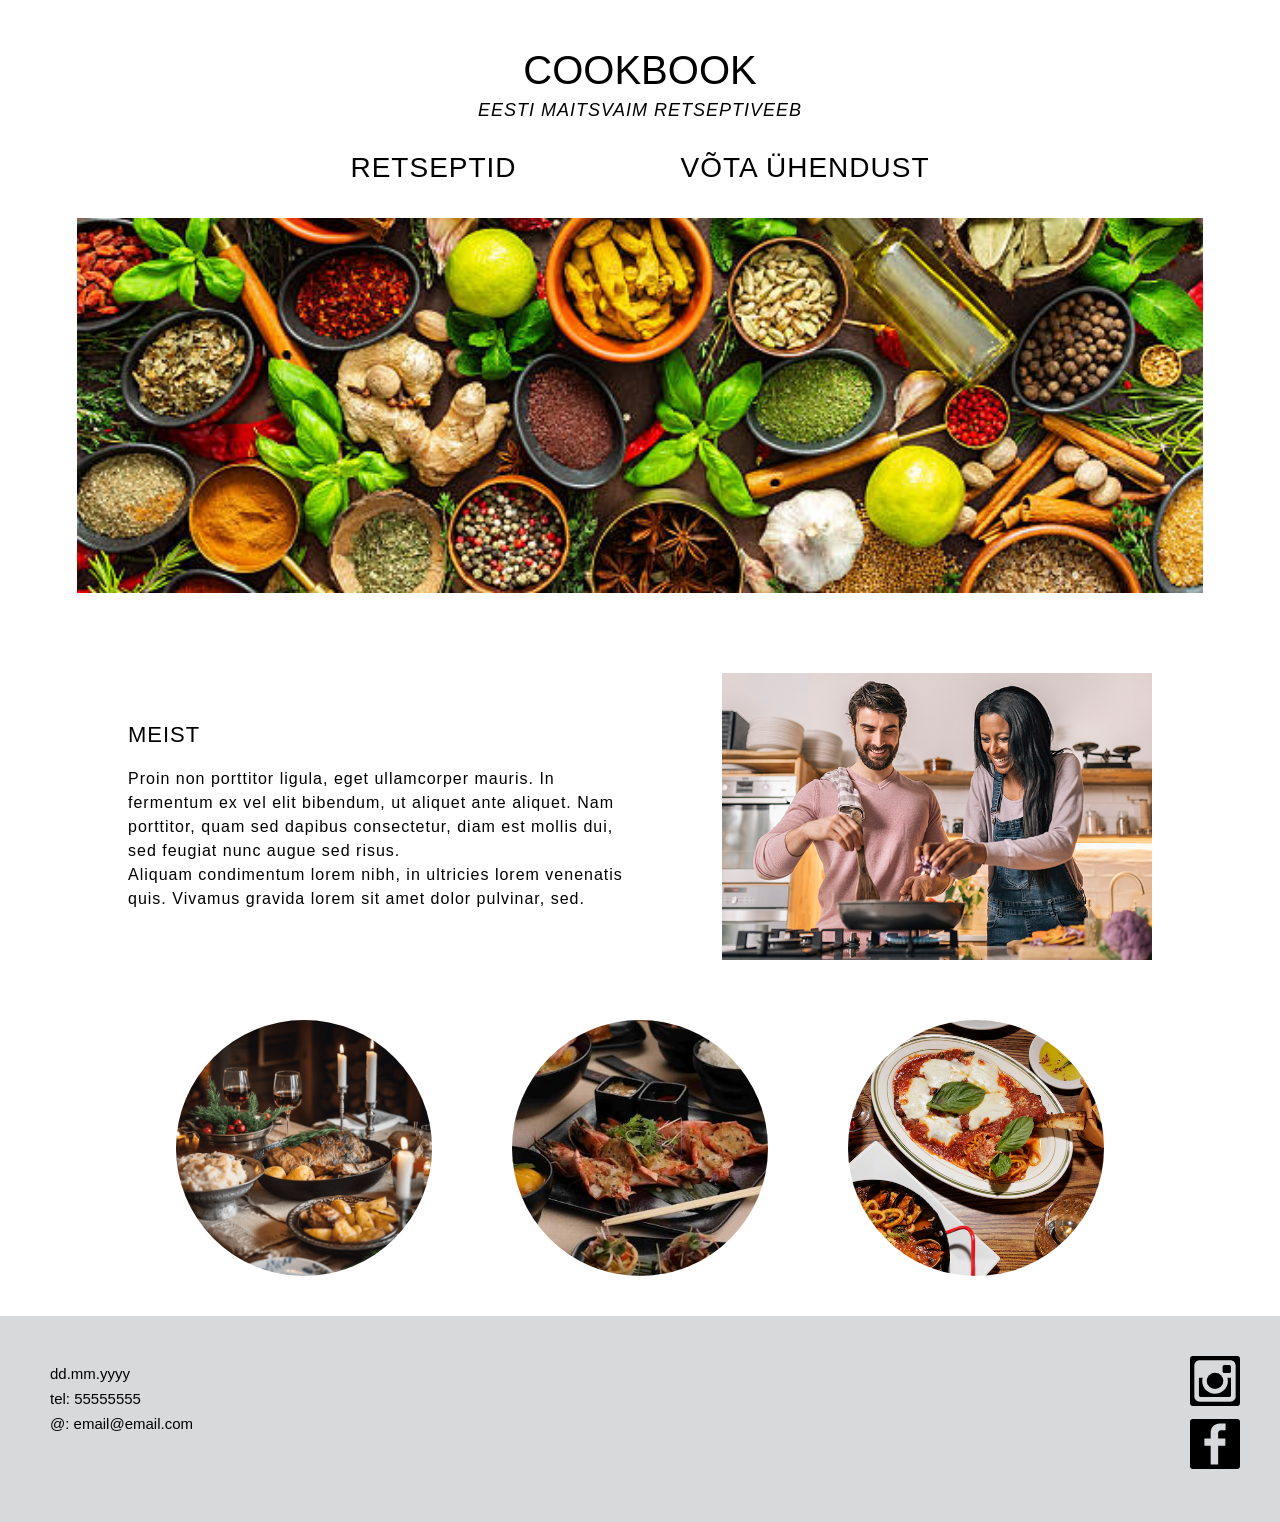
<file: index.html>
<!DOCTYPE html>

<html>

<head>
    <meta charset="utf-8">
    <meta name="description"
        content="Terves Eestis pole maitsavamt retseptiveebi: proovi maailma maitseid ka enda kodus!">
    <meta name="viewport" content="width=device-width, initial-scale=1.0" />
    <title>Cookbook</title>
    <link rel="stylesheet" href="reset.css" />
    <link rel="stylesheet" href="style2.css" />
</head>

<body>
    <header>
        <section class="header-banner-text">
            <h1>Cookbook</h1>
            <h2>Eesti maitsvaim retseptiveeb</h2>
        </section>
        <hr />
        <nav>
            <ul>
                <li><a href="#">Retseptid</a></li>
                <li><a href="#">Võta ühendust</a></li>
            </ul>
        </nav>
            <a href="#" class="header-banner">
                <div> 
                    <img src="img/banner.jpg" alt="Banner" />
                </div>
           </a>
    </header>
    <main>
        <section class="about">
            <div class="about-text">
                <h2>MEIST</h2>
                <p>Proin non porttitor ligula, eget ullamcorper mauris. In fermentum ex vel elit bibendum, ut aliquet ante aliquet. Nam porttitor, quam sed dapibus consectetur, diam est mollis dui, sed feugiat nunc augue sed risus. <br> Aliquam condimentum lorem nibh, in ultricies lorem venenatis quis. Vivamus gravida lorem sit amet dolor pulvinar, sed.</p>
            </div>

            <img class="image" src="img/meist.jpg" alt="Meist">
        </section>

        <section class="gallery-links">
            <a href="#" class="gallery-image">
                 <div> <img src="img/eesti.png" alt="Eesti" />
                  <p class=post-header>Eesti köök</p>
                  </div>
           </a>
           <a href="#" class="gallery-image">
                 <div><img src="img/aasia.jpeg" alt="Aasia" />
                          <p class=post-header>Aasia köök</p>
                  </div>
            </a>
            <a href="#" class="gallery-image">
                   <div><img src="img/itaalia.avif" alt="Itaalia" />
                            <p class=post-header>Itaalia köök</p>
                    </div>
            </a>
        </section>
    </main>
    <footer>
        <ul class="footer-info">
            <li>dd.mm.yyyy</li>
            <li>tel: 55555555</li>
            <li>@: email@email.com</li>
        </ul>
        <div class="footer-sm">
            <a href="#"><img src="img/instagram-logo.svg" alt="instagram" /></a>
            <a href="#"><img src="img/facebook-logo.svg" alt="facebook" /></a>
        </div>
    </footer>
</body>

</html>
</file>
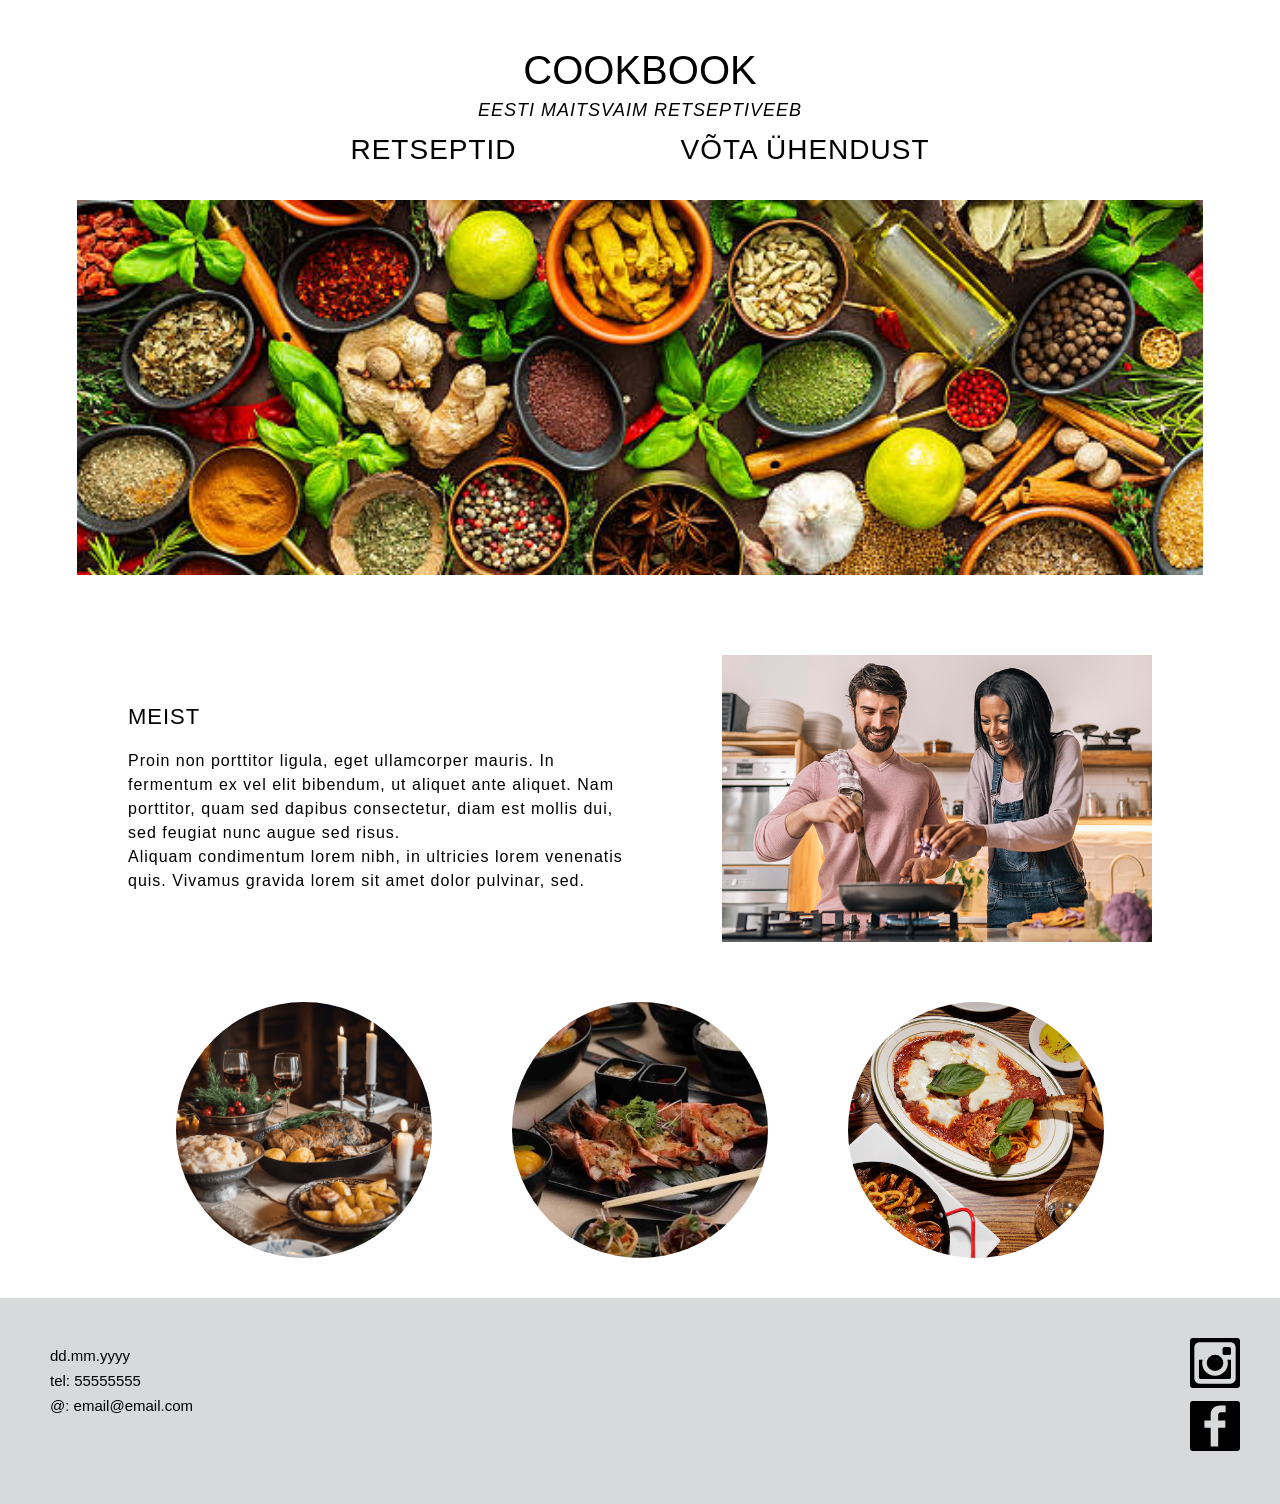
<file: index2.html>
<!DOCTYPE html>

<html>

<head>
    <meta charset="utf-8">
    <meta name="description"
        content="Terves Eestis pole maitsavamt retseptiveebi: proovi maailma maitseid ka enda kodus!">
    <meta name="viewport" content="width=device-width, initial-scale=1.0" />
    <title>Cookbook</title>
    <link rel="stylesheet" href="reset.css" />
    <link rel="stylesheet" href="style2.css" />
</head>

<body>
    <header>
        <section class="header-banner-text">
            <h1>Cookbook</h1>
            <h2>Eesti maitsvaim retseptiveeb</h2>
        </section>
        <nav>
            <ul>
                <li><a href="#">Retseptid</a></li>
                <li><a href="#">Võta ühendust</a></li>
            </ul>
        </nav>
            <a href="#" class="header-banner">
                <div> 
                    <img src="img/banner.jpg" alt="Banner" />
                </div>
           </a>
    </header>
    <main>
        <section class="about">
            <div class="about-text">
                <h2>MEIST</h2>
                <p>Proin non porttitor ligula, eget ullamcorper mauris. In fermentum ex vel elit bibendum, ut aliquet ante aliquet. Nam porttitor, quam sed dapibus consectetur, diam est mollis dui, sed feugiat nunc augue sed risus. <br> Aliquam condimentum lorem nibh, in ultricies lorem venenatis quis. Vivamus gravida lorem sit amet dolor pulvinar, sed.</p>
            </div>

            <img class="image" src="img/meist.jpg" alt="Meist">
        </section>

        <section class="gallery-links">
            <a href="#" class="gallery-image">
                 <div> <img src="img/eesti.png" alt="Eesti" />
                  <p class=post-header>Eesti köök</p>
                  </div>
           </a>
           <a href="#" class="gallery-image">
                 <div><img src="img/aasia.jpeg" alt="Aasia" />
                          <p class=post-header>Aasia köök</p>
                  </div>
            </a>
            <a href="#" class="gallery-image">
                   <div><img src="img/itaalia.avif" alt="Itaalia" />
                            <p class=post-header>Itaalia köök</p>
                    </div>
            </a>
        </section>
    </main>
    <footer>
        <ul class="footer-info">
            <li>dd.mm.yyyy</li>
            <li>tel: 55555555</li>
            <li>@: email@email.com</li>
        </ul>
        <div class="footer-sm">
            <a href="#"><img src="img/instagram-logo.svg" alt="instagram" /></a>
            <a href="#"><img src="img/facebook-logo.svg" alt="facebook" /></a>
        </div>
    </footer>
</body>

</html>
</file>
<file: style2.css>
html {
    min-height: 100%;
}

body {
    min-height: 100vh;
    display: flex;
    flex-direction: column;
}

main {
    flex: 1;
}

/*Pealkiri ja bänneri pilt*/
hr {
    opacity: 0;
}

header h1 {
    padding-top: 50px;
    font-family: "Helvetica", sans-serif;
    font-weight: 100;
    font-size: 40px;
    line-height: 50px;
    color: #000000;
    line-height: 40px;
    text-transform: uppercase;
    text-align: center;
}

header h2 {
    padding-top: 10px;
    font-family: "Helvetica", sans-serif;
    font-weight: 100;
    font-size: 18px;
    line-height: 20px;
    letter-spacing: 1px;
    color: #000000;
    font-style: italic;
    text-transform: uppercase;
    text-align: center;
}

header .header-banner {
    display: block;
    width: 88%;
    margin: 20px auto 40px;
}

header .header-banner div {
    width: 100%;
    aspect-ratio: 3 / 1;
    overflow: hidden;
}

header .header-banner img {
    width: 100%;
    height: 100%;
    object-fit: cover;
    object-position: center;
    display: block;
}

nav ul li a {
    font-family: "Helvetica", sans-serif;
    font-weight: 100;
    font-size: 28px;
    letter-spacing: 1px;
    color: #000000;
    text-transform: uppercase;
    text-decoration: none;
}

header nav ul {
    display: block;
    margin: 0 auto;
    width: fit-content;
}

header nav ul li {
    display: inline-block;
    padding: 16px 80px;
}

/*Meist sektsioon*/

main h2 {
    font-family: "Helvetica", sans-serif;
    font-weight: 100;
    font-size: 22px;
    letter-spacing: 1px;
    color: #000000;
    text-transform: uppercase;
    text-align: left;
}

.about {
    width: 80%;
    margin-left: auto;
    margin-right: auto;
    margin-top: 40px;
    display: flex;
    align-items: center;
    justify-content: space-between;
    gap: 8%;
}

.about-text {
    flex: 1;
    font-family: "Helvetica", sans-serif;
    font-weight: 100;
    font-size: 16px;
    line-height: 24px;
    letter-spacing: 1px;
    color: #000000;
}

.about-text h2 {
    margin-bottom: 20px;
}

.image {
    width: 42%;
    height: auto;
    aspect-ratio: 3 / 2;

    object-fit: cover;
    display: block;
}

/*Köökide pildid ja lingid*/

.gallery-links {
    display: grid;
    grid-template-columns: repeat(3, clamp(140px, 20vw, 400px));
    justify-content: center;
    gap: 80px;
    width: 100%;
    margin-bottom: 40px;
    margin-top: 60px;
}

.gallery-image {
    width: 100%;
    max-width: 400px;
    aspect-ratio: 1 / 1;
    position: relative;
    border-radius: 50%;
    overflow: hidden;
}

.gallery-image div {
    width: 100%;
    height: 100%;
    position: relative;
}

.gallery-image img {
    width: 100%;
    height: 100%;
    object-fit: cover;
    display: block;
}

.gallery-image .post-header {
    position: absolute;
    top: 50%;
    left: 50%;
    transform: translate(-50%, -50%);

    margin: 0;
    width: 100%;
    font-family: "Helvetica", sans-serif;
    font-weight: 200;
    color: #ffffff;
    font-size: 24px;
    line-height: 28px;
    letter-spacing: 3px;
    text-transform: uppercase;
    text-align: center;

    opacity: 0;
}

.gallery-image:hover .post-header {
    animation: animation 0.5s forwards;
}

@keyframes animation {
    from {
        opacity: 0;
    }

    to {
        opacity: 1;
    }
}


/*Jalus ja sotsmeedia ikoonid*/

footer {
    width: calc(100% - 80px);
    padding: 40px;
    background-color: #1720292b;
    margin-top: auto;
    overflow: hidden;
}

footer ul {
    width: fit-content;
    float: left;
    padding-left: 0px;
}

footer ul li {
    display: block;
    padding: 0 0 10px 0;
}


.footer-sm {
    width: 50px;
    float: right;
}

.footer-sm img {
    width: 100%;
    margin-bottom: 10px;
}

.footer-info {

    font-family: "Helvetica", sans-serif;
    font-weight: 100;
    font-size: 15px;
    padding: 10px;
    color: #000000;
    text-align: left;

}

@media only screen and (max-width: 950px) {
    hr {
        opacity: 1;
        border-width: 1px;
        color: #000000;
        width: 60%;
        margin: 0 auto;
        margin-bottom: 5px;
        margin-top: 15px;
    }

    .about {
        margin-top: 5px;
    }

    header h2 {
    font-size: 15px;
    }

    header nav ul {
        display: flex;
        gap: 20px;
    }

    header nav ul li {
        padding: 10px;
    }

    nav ul li a {
        font-size: 18px;
    }

    .about img {
        display: none;
    }

        .gallery-image .post-header {
        opacity: 1;
    }

    .gallery-links {
        display: flex;
        flex-direction: column;
        align-items: center;
    }

    .gallery-image {
        width: 220px;
        height: 220px;
    }
}
</file>
